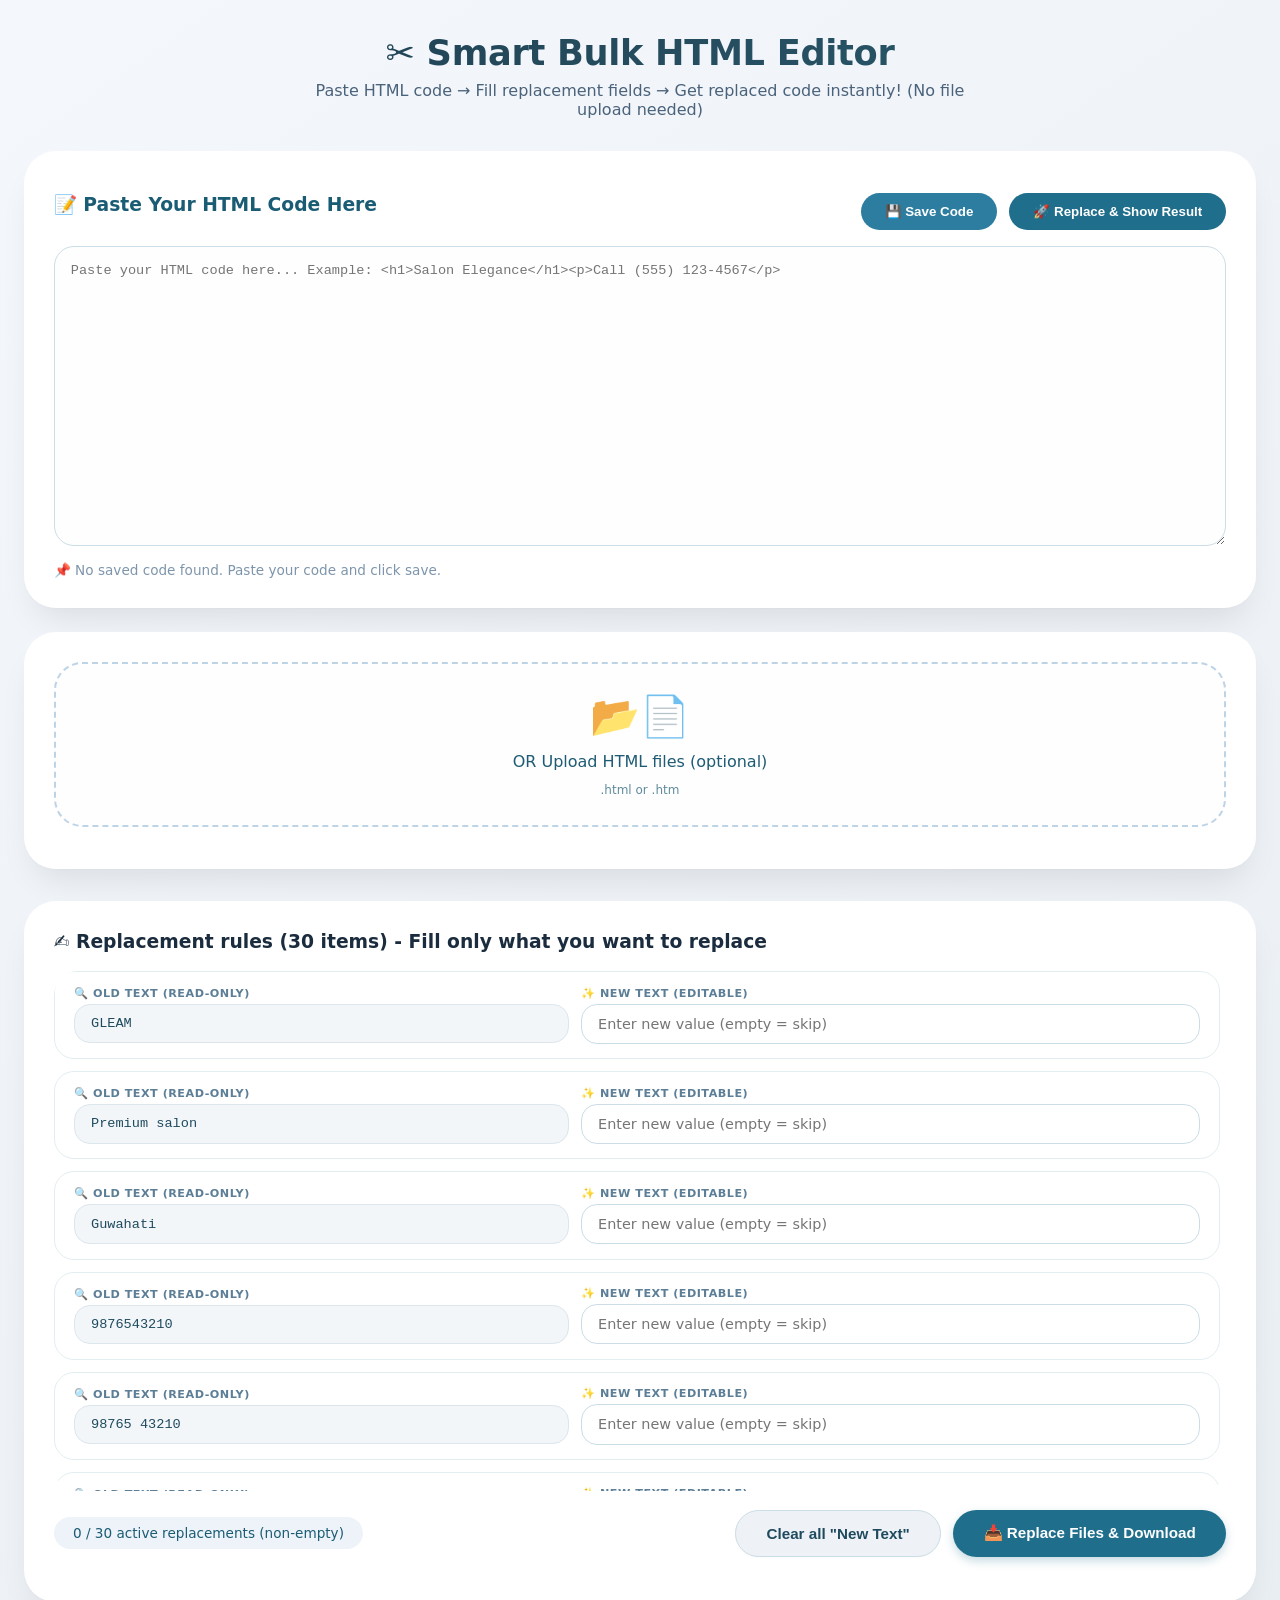
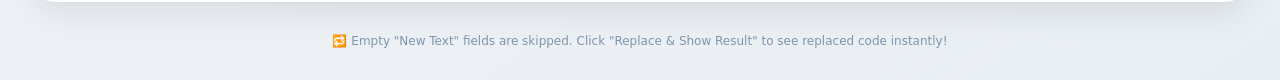
<file: next/index-Replace.html>
<!DOCTYPE html>
<html lang="en">
<head>
  <meta charset="UTF-8">
  <meta name="viewport" content="width=device-width, initial-scale=1.0, user-scalable=yes">
  <title>Smart Bulk HTML Editor | Salon Template Customizer</title>
  <style>
    * {
      margin: 0;
      padding: 0;
      box-sizing: border-box;
    }

    body {
      background: linear-gradient(145deg, #f4f7fc 0%, #e9eef3 100%);
      font-family: 'Inter', system-ui, -apple-system, 'Segoe UI', Roboto, Helvetica, Arial, sans-serif;
      padding: 2rem 1.5rem;
      color: #1a2c3e;
    }

    .container {
      max-width: 1400px;
      margin: 0 auto;
    }

    .hero {
      text-align: center;
      margin-bottom: 2rem;
    }

    .hero h1 {
      font-size: 2.2rem;
      font-weight: 700;
      background: linear-gradient(135deg, #1E3C4C, #2B5C6F);
      background-clip: text;
      -webkit-background-clip: text;
      color: transparent;
      letter-spacing: -0.3px;
    }

    .hero p {
      color: #4a627a;
      margin-top: 0.5rem;
      font-size: 1rem;
      max-width: 650px;
      margin-left: auto;
      margin-right: auto;
    }

    .card {
      background: rgba(255, 255, 255, 0.96);
      border-radius: 32px;
      box-shadow: 0 20px 35px -12px rgba(0, 0, 0, 0.1), 0 1px 3px rgba(0, 0, 0, 0.02);
      padding: 1.8rem;
      margin-bottom: 2rem;
      transition: all 0.2s ease;
      border: 1px solid rgba(255, 255, 255, 0.5);
    }

    /* Code editor section */
    .code-editor-section {
      margin-bottom: 1.5rem;
    }

    .code-editor-header {
      display: flex;
      justify-content: space-between;
      align-items: center;
      flex-wrap: wrap;
      margin-bottom: 1rem;
      gap: 12px;
    }

    .code-editor-header h3 {
      font-weight: 600;
      color: #1a5c74;
    }

    .code-textarea {
      width: 100%;
      min-height: 300px;
      padding: 1rem;
      border-radius: 20px;
      border: 1px solid #cbdde6;
      font-family: 'SF Mono', 'Courier New', monospace;
      font-size: 0.85rem;
      background: #fefefe;
      resize: vertical;
    }

    .code-textarea:focus {
      outline: none;
      border-color: #2c7da0;
      box-shadow: 0 0 0 3px rgba(44, 125, 160, 0.2);
    }

    .code-actions {
      display: flex;
      gap: 12px;
      margin-top: 12px;
      flex-wrap: wrap;
    }

    .btn-save-code {
      background: #2c7da0;
      color: white;
      padding: 0.7rem 1.5rem;
      border: none;
      border-radius: 50px;
      font-weight: 600;
      cursor: pointer;
      transition: all 0.2s ease;
    }

    .btn-save-code:hover {
      background: #1e5b74;
      transform: translateY(-2px);
    }

    .btn-run-code {
      background: #1f6e8c;
      color: white;
      padding: 0.7rem 1.5rem;
      border: none;
      border-radius: 50px;
      font-weight: 600;
      cursor: pointer;
      transition: all 0.2s ease;
    }

    .btn-run-code:hover {
      background: #0e5a75;
      transform: translateY(-2px);
    }

    .upload-area {
      border: 2px dashed #bdd3e6;
      border-radius: 28px;
      background: #fefefe;
      padding: 1.8rem 1.5rem;
      text-align: center;
      transition: all 0.2s;
      cursor: pointer;
    }

    .upload-area:hover {
      border-color: #2c7da0;
      background: #f0f7fc;
    }

    .upload-label {
      display: inline-flex;
      flex-direction: column;
      align-items: center;
      gap: 12px;
      cursor: pointer;
      font-weight: 500;
      color: #1e5b74;
    }

    .upload-icon {
      font-size: 2.5rem;
    }

    input[type="file"] {
      display: none;
    }

    .file-list {
      margin-top: 1rem;
      font-size: 0.85rem;
      color: #2c5a6e;
      background: #eef3f7;
      padding: 0.6rem 1rem;
      border-radius: 40px;
      display: inline-block;
      max-width: 100%;
      white-space: nowrap;
      overflow-x: auto;
    }

    .saved-files-section {
      margin-top: 0.75rem;
      display: flex;
      flex-wrap: wrap;
      align-items: center;
      justify-content: space-between;
      gap: 12px;
    }
    .saved-files-display {
      font-size: 0.85rem;
      color: #2c5a6e;
      background: #eef3f7;
      padding: 0.6rem 1rem;
      border-radius: 40px;
      flex: 1;
      min-width: 150px;
      word-break: break-word;
      white-space: normal;
      text-align: left;
    }
    .btn-remove-files {
      background: #fff0f0;
      color: #b13e3e;
      border: 1px solid #f0c0c0;
      padding: 0.5rem 1.2rem;
      border-radius: 40px;
      font-weight: 500;
      font-size: 0.85rem;
      cursor: pointer;
      transition: all 0.2s ease;
    }
    .btn-remove-files:hover {
      background: #ffe0e0;
      transform: translateY(-1px);
    }

    .replacements-wrapper {
      max-height: 520px;
      overflow-y: auto;
      border-radius: 24px;
      margin-top: 1.2rem;
      padding-right: 6px;
    }

    .replace-grid {
      display: flex;
      flex-direction: column;
      gap: 12px;
    }

    .row-card {
      background: #ffffff;
      border-radius: 20px;
      border: 1px solid #e2edf2;
      padding: 0.9rem 1.2rem;
      display: flex;
      flex-wrap: wrap;
      align-items: center;
      gap: 12px;
      transition: box-shadow 0.2s;
    }

    .row-card:hover {
      box-shadow: 0 6px 12px -8px rgba(0, 0, 0, 0.08);
      border-color: #cde1ea;
    }

    .old-field {
      flex: 2;
      min-width: 180px;
    }

    .new-field {
      flex: 2.5;
      min-width: 200px;
    }

    .row-label {
      font-size: 0.7rem;
      font-weight: 600;
      text-transform: uppercase;
      letter-spacing: 0.5px;
      color: #5c7e96;
      margin-bottom: 4px;
    }

    .old-text-box {
      background: #f2f6f9;
      border: 1px solid #dce6ed;
      border-radius: 16px;
      padding: 0.7rem 1rem;
      font-family: 'SF Mono', 'Courier New', monospace;
      font-size: 0.85rem;
      color: #1f4a5e;
      word-break: break-word;
      width: 100%;
      cursor: default;
    }

    .new-input {
      width: 100%;
      padding: 0.7rem 1rem;
      border-radius: 16px;
      border: 1px solid #cbdde6;
      font-family: inherit;
      font-size: 0.9rem;
      transition: 0.2s;
      background: white;
    }

    .new-input:focus {
      outline: none;
      border-color: #2c7da0;
      box-shadow: 0 0 0 3px rgba(44, 125, 160, 0.2);
    }

    .action-bar {
      display: flex;
      flex-wrap: wrap;
      justify-content: space-between;
      align-items: center;
      margin-top: 1.2rem;
      gap: 1rem;
    }

    .btn {
      border: none;
      padding: 0.85rem 1.9rem;
      border-radius: 50px;
      font-weight: 600;
      font-size: 0.95rem;
      cursor: pointer;
      transition: all 0.2s ease;
      background: #eef2f6;
      color: #1f4a5e;
      box-shadow: 0 1px 2px rgba(0,0,0,0.02);
    }

    .btn-primary {
      background: #1f6e8c;
      color: white;
      box-shadow: 0 4px 10px rgba(31, 110, 140, 0.25);
    }

    .btn-primary:hover {
      background: #0e5a75;
      transform: translateY(-2px);
      box-shadow: 0 10px 20px -8px rgba(31, 110, 140, 0.4);
    }

    .btn-secondary {
      background: #eef2f6;
      border: 1px solid #cbdde6;
    }

    .btn-secondary:hover {
      background: #e2e9f0;
      transform: translateY(-1px);
    }

    .stats {
      background: #eef3f9;
      border-radius: 60px;
      padding: 0.5rem 1.2rem;
      font-size: 0.85rem;
      font-weight: 500;
      color: #1a5c74;
    }

    .message-area {
      margin-top: 1rem;
      font-size: 0.9rem;
      font-weight: 500;
      display: flex;
      align-items: center;
      gap: 10px;
      flex-wrap: wrap;
    }

    .success-badge {
      background: #dff3e6;
      color: #1e6f3f;
      padding: 0.4rem 1rem;
      border-radius: 40px;
    }

    .loading {
      display: inline-flex;
      align-items: center;
      gap: 8px;
      background: #fff2df;
      color: #b45f06;
      padding: 0.4rem 1rem;
      border-radius: 40px;
    }

    .spinner {
      width: 18px;
      height: 18px;
      border: 2px solid #b45f06;
      border-top: 2px solid transparent;
      border-radius: 50%;
      animation: spin 0.7s linear infinite;
    }

    @keyframes spin {
      0% { transform: rotate(0deg); }
      100% { transform: rotate(360deg); }
    }

    /* Modal Popup Styles */
    .modal {
      display: none;
      position: fixed;
      z-index: 1000;
      left: 0;
      top: 0;
      width: 100%;
      height: 100%;
      background-color: rgba(0,0,0,0.5);
      backdrop-filter: blur(4px);
    }
    .modal-content {
      background: white;
      margin: 5% auto;
      padding: 0;
      border-radius: 32px;
      width: 85%;
      max-width: 900px;
      max-height: 80vh;
      overflow: hidden;
      box-shadow: 0 25px 50px -12px rgba(0,0,0,0.25);
      animation: modalSlide 0.3s ease;
    }
    @keyframes modalSlide {
      from { transform: translateY(-50px); opacity: 0; }
      to { transform: translateY(0); opacity: 1; }
    }
    .modal-header {
      background: linear-gradient(135deg, #1E3C4C, #2B5C6F);
      padding: 1.2rem 1.5rem;
      color: white;
      display: flex;
      justify-content: space-between;
      align-items: center;
    }
    .modal-header h3 {
      margin: 0;
      font-weight: 600;
    }
    .close-modal {
      font-size: 28px;
      font-weight: bold;
      cursor: pointer;
      transition: 0.2s;
    }
    .close-modal:hover {
      opacity: 0.7;
    }
    .modal-body {
      padding: 1.5rem;
      overflow-y: auto;
      max-height: 60vh;
    }
    .modal-body pre {
      background: #1e1e1e;
      color: #d4d4d4;
      padding: 1rem;
      border-radius: 16px;
      overflow-x: auto;
      font-family: 'Courier New', monospace;
      font-size: 0.8rem;
      white-space: pre-wrap;
      word-wrap: break-word;
    }
    .modal-footer {
      padding: 1rem 1.5rem;
      background: #f5f7fa;
      display: flex;
      justify-content: flex-end;
      gap: 12px;
    }
    .btn-copy {
      background: #2c7da0;
      color: white;
    }
    .btn-download-modal {
      background: #1f6e8c;
      color: white;
    }

    footer {
      text-align: center;
      font-size: 0.75rem;
      color: #7d95ab;
      margin-top: 2rem;
    }

    @media (max-width: 700px) {
      body {
        padding: 1rem;
      }
      .card {
        padding: 1.2rem;
      }
      .row-card {
        flex-direction: column;
        align-items: stretch;
      }
      .old-field, .new-field {
        width: 100%;
      }
      .action-bar {
        flex-direction: column;
        align-items: stretch;
      }
      .btn {
        text-align: center;
      }
      .replacements-wrapper {
        max-height: 460px;
      }
      .saved-files-section {
        flex-direction: column;
        align-items: stretch;
      }
      .modal-content {
        width: 95%;
        margin: 10% auto;
      }
    }
  </style>
</head>
<body>
<div class="container">
  <div class="hero">
    <h1>✂️ Smart Bulk HTML Editor</h1>
    <p>Paste HTML code → Fill replacement fields → Get replaced code instantly! (No file upload needed)</p>
  </div>

  <!-- Code Editor Section with Save & Run -->
  <div class="card code-editor-section">
    <div class="code-editor-header">
      <h3>📝 Paste Your HTML Code Here</h3>
      <div class="code-actions">
        <button id="saveCodeBtn" class="btn-save-code">💾 Save Code</button>
        <button id="runCodeBtn" class="btn-run-code">🚀 Replace & Show Result</button>
      </div>
    </div>
    <textarea id="codeEditor" class="code-textarea" placeholder="Paste your HTML code here... Example: &lt;h1&gt;Salon Elegance&lt;/h1&gt;&lt;p&gt;Call (555) 123-4567&lt;/p&gt;"></textarea>
    <div id="codeSaveMessage" style="margin-top: 0.75rem; font-size: 0.85rem;"></div>
  </div>

  <!-- Upload card (optional - for file processing) -->
  <div class="card">
    <div class="upload-area" id="uploadZone">
      <label class="upload-label" for="fileInput">
        <span class="upload-icon">📂📄</span>
        <span>OR Upload HTML files (optional)</span>
        <span style="font-size:0.75rem; opacity:0.7">.html or .htm</span>
      </label>
      <input type="file" id="fileInput" multiple accept=".html,.htm,.text/html">
      <div id="fileListDisplay" class="file-list" style="display:none;"></div>
    </div>
    <div id="savedFilesContainer" style="margin-top: 12px;"></div>
  </div>

  <!-- Replacement rows -->
  <div class="card">
    <h3 style="margin-bottom: 1rem; font-weight: 600;">✍️ Replacement rules (30 items) - Fill only what you want to replace</h3>
    <div class="replacements-wrapper" id="replacementsWrapper">
      <div class="replace-grid" id="replaceGrid"></div>
    </div>
    <div class="action-bar">
      <div class="stats" id="statsPreview">0 replacements ready</div>
      <div style="display: flex; gap: 12px;">
        <button class="btn btn-secondary" id="clearNewBtn">Clear all "New Text"</button>
        <button class="btn btn-primary" id="replaceDownloadBtn">📥 Replace Files & Download</button>
      </div>
    </div>
    <div id="messageArea" class="message-area"></div>
  </div>
  <footer>🔁 Empty "New Text" fields are skipped. Click "Replace & Show Result" to see replaced code instantly!</footer>
</div>

<!-- Modal Popup for Result -->
<div id="resultModal" class="modal">
  <div class="modal-content">
    <div class="modal-header">
      <h3>✅ Replacement Result</h3>
      <span class="close-modal">&times;</span>
    </div>
    <div class="modal-body">
      <p><strong>Replaced Code:</strong></p>
      <pre id="resultCode"></pre>
    </div>
    <div class="modal-footer">
      <button id="copyResultBtn" class="btn btn-copy">📋 Copy to Clipboard</button>
      <button id="downloadResultBtn" class="btn btn-download-modal">💾 Download as HTML</button>
    </div>
  </div>
</div>

<script>
  // ========== OLD TEXTS (30 items) ==========
  const OLD_TEXTS = [
    "GLEAM",
    "Premium salon",
    "Guwahati",
    "9876543210",
    "98765 43210",
    "Christian Basti",
    "https://maps.google.com/?q=Christian+Basti+Guwahati",
    "https://images.unsplash.com/photo-1581044777550-4cfa60707c03?w=80&h=80&fit=crop&auto=format",
    "https://images.unsplash.com/photo-1560066984-138dadb4c035?w=1600",
    "",
    "10am",
    "8pm",
    "Gall1",
    "Gall2",
    "Gall3",
    "maplink",
    "06:00",
    "22:00"
  ];

  let newInputFields = [];
  const fileInput = document.getElementById('fileInput');
  const fileListDisplay = document.getElementById('fileListDisplay');
  const replaceGrid = document.getElementById('replaceGrid');
  const replaceDownloadBtn = document.getElementById('replaceDownloadBtn');
  const clearNewBtn = document.getElementById('clearNewBtn');
  const messageArea = document.getElementById('messageArea');
  const statsPreview = document.getElementById('statsPreview');
  const savedFilesContainer = document.getElementById('savedFilesContainer');
  const codeEditor = document.getElementById('codeEditor');
  const saveCodeBtn = document.getElementById('saveCodeBtn');
  const runCodeBtn = document.getElementById('runCodeBtn');
  const codeSaveMessage = document.getElementById('codeSaveMessage');
  
  // Modal elements
  const modal = document.getElementById('resultModal');
  const resultCode = document.getElementById('resultCode');
  const closeModal = document.querySelector('.close-modal');
  const copyResultBtn = document.getElementById('copyResultBtn');
  const downloadResultBtn = document.getElementById('downloadResultBtn');

  // ========== MODAL FUNCTIONS ==========
  function showModal(content) {
    resultCode.textContent = content;
    modal.style.display = 'block';
  }

  function closeModalFunc() {
    modal.style.display = 'none';
  }

  closeModal.onclick = closeModalFunc;
  window.onclick = function(event) {
    if (event.target == modal) closeModalFunc();
  }

  copyResultBtn.onclick = function() {
    navigator.clipboard.writeText(resultCode.textContent).then(() => {
      showMessage("✅ Code copied to clipboard!", false, true);
    }).catch(() => {
      showMessage("❌ Failed to copy", true);
    });
  }

  downloadResultBtn.onclick = function() {
    const content = resultCode.textContent;
    const blob = new Blob([content], { type: 'text/html' });
    const link = document.createElement('a');
    const url = URL.createObjectURL(blob);
    link.href = url;
    link.download = `replaced_code_${Date.now()}.html`;
    document.body.appendChild(link);
    link.click();
    document.body.removeChild(link);
    URL.revokeObjectURL(url);
    showMessage("✅ File downloaded!", false, true);
  }

  // ========== CODE SAVE & LOAD FUNCTIONS ==========
  function loadSavedCode() {
    const savedCode = localStorage.getItem('saved_html_code');
    if (savedCode) {
      codeEditor.value = savedCode;
      codeSaveMessage.innerHTML = '<span style="color: #1e6f3f;">✅ Previously saved code loaded from localStorage.</span>';
      return true;
    } else {
      codeSaveMessage.innerHTML = '<span style="color: #7d95ab;">📌 No saved code found. Paste your code and click save.</span>';
      return false;
    }
  }

  function saveCodeToLocalStorage() {
    const code = codeEditor.value;
    if (code.trim() === '') {
      codeSaveMessage.innerHTML = '<span style="color: #b13e3e;">⚠️ Cannot save empty code. Please paste some code first.</span>';
      return;
    }
    localStorage.setItem('saved_html_code', code);
    codeSaveMessage.innerHTML = '<span style="color: #1e6f3f;">✅ Code saved successfully to localStorage!</span>';
    setTimeout(() => {
      if (codeSaveMessage.innerHTML.includes('saved successfully')) {
        codeSaveMessage.innerHTML = '<span style="color: #1e6f3f;">✅ Code saved! Click "Replace & Show Result" to apply replacements.</span>';
      }
    }, 2000);
  }

  // ========== APPLY REPLACEMENTS ON TEXT ==========
  function applyReplacementsOnText(content, replacementsMap) {
    let updatedContent = content;
    for (let [oldStr, newStr] of replacementsMap.entries()) {
      if (newStr === undefined || newStr === null || newStr === "") continue;
      const escapedOld = oldStr.replace(/[.*+?^${}()|[\]\\]/g, '\\$&');
      const regex = new RegExp(escapedOld, 'g');
      updatedContent = updatedContent.replace(regex, newStr);
    }
    return updatedContent;
  }

  // Get current replacement map from input fields
  function getReplacementMap() {
    const replacementsMap = new Map();
    for (let i = 0; i < OLD_TEXTS.length; i++) {
      const newVal = newInputFields[i]?.value?.trim();
      if (newVal !== undefined && newVal !== "") {
        replacementsMap.set(OLD_TEXTS[i], newVal);
      }
    }
    return replacementsMap;
  }

  // ========== MAIN RUN FUNCTION - NO FILE NEEDED ==========
  async function runReplaceOnCode() {
    const sourceCode = codeEditor.value;
    
    if (sourceCode.trim() === '') {
      showMessage("❌ Please paste some HTML code in the editor first!", true);
      return;
    }
    
    const replacementsMap = getReplacementMap();
    const activeCount = replacementsMap.size;
    
    if (activeCount === 0) {
      showMessage("⚠️ No active replacements. Please fill at least one 'New Text' field.", true);
      return;
    }
    
    showMessage(`🔄 Applying ${activeCount} replacement rules on your code...`, false, false, true);
    
    // Simulate small delay for UX
    await new Promise(r => setTimeout(r, 100));
    
    // Apply replacements
    const replacedCode = applyReplacementsOnText(sourceCode, replacementsMap);
    
    // Count actual replacements
    let replaceCount = 0;
    for (let [oldStr, newStr] of replacementsMap.entries()) {
      const escaped = oldStr.replace(/[.*+?^${}()|[\]\\]/g, '\\$&');
      const regex = new RegExp(escaped, 'g');
      const matches = sourceCode.match(regex);
      if (matches) replaceCount += matches.length;
    }
    
    // Show result in modal
    showModal(replacedCode);
    showMessage(`✅ Success! ${replaceCount} replacements applied. Result shown in popup.`, false, true);
  }

  // ========== FILE PROCESSING (for uploaded files) ==========
  async function processFilesAndDownload() {
    const files = fileInput.files;
    if (files.length === 0) {
      showMessage("❌ No files selected. Either paste code above OR select HTML files.", true);
      return;
    }

    const replacementsMap = getReplacementMap();
    const activeCount = replacementsMap.size;
    
    if (activeCount === 0) {
      showMessage("⚠️ No active replacements. Please fill at least one 'New Text' field.", true);
      return;
    }

    showMessage(`📁 Processing ${files.length} file(s) with ${activeCount} replacement rules...`, false, false, true);
    replaceDownloadBtn.disabled = true;
    
    await new Promise(r => setTimeout(r, 20));

    let successCount = 0;
    let errorFiles = [];
    let totalReplacementsApplied = 0;

    for (let i = 0; i < files.length; i++) {
      const file = files[i];
      if (!file.name.match(/\.(html|htm)$/i) && file.type !== 'text/html') {
        errorFiles.push(`${file.name} (skipped: not HTML)`);
        continue;
      }
      try {
        const content = await readFileAsText(file);
        const newContent = applyReplacementsOnText(content, replacementsMap);
        
        let replaceCount = 0;
        for (let [oldStr, newStr] of replacementsMap.entries()) {
          const escaped = oldStr.replace(/[.*+?^${}()|[\]\\]/g, '\\$&');
          const regexAll = new RegExp(escaped, 'g');
          const matches = content.match(regexAll);
          if (matches) replaceCount += matches.length;
        }
        totalReplacementsApplied += replaceCount;
        
        downloadFile(newContent, `replaced_${file.name}`);
        successCount++;
      } catch (err) {
        console.error(err);
        errorFiles.push(`${file.name} (read error)`);
      }
    }

    let msg = `✅ Processed ${successCount} of ${files.length} files. Total replacements: ${totalReplacementsApplied}. `;
    if (errorFiles.length) msg += ` Issues: ${errorFiles.join(', ')}.`;
    showMessage(msg, false, true, false);
    
    replaceDownloadBtn.disabled = false;
  }

  // ========== URL PARAMETER HANDLING ==========
  function loadFromURL() {
    const urlParams = new URLSearchParams(window.location.search);
    
    // Fill replacement fields from URL params (1-30)
    for (let i = 1; i <= 30; i++) {
      const paramValue = urlParams.get(i.toString());
      if (paramValue !== null && newInputFields[i-1]) {
        let decoded = decodeURIComponent(paramValue).trim();
        newInputFields[i-1].value = decoded;
      }
    }
    
    updateStats();
    
    // Check if auto-replace is requested
    const autoReplace = urlParams.get('replace');
    const autoRun = urlParams.get('run');
    
    if (autoReplace === 'yes' || autoRun === 'yes' || autoReplace === 'true' || autoRun === 'true') {
      setTimeout(() => {
        // Check if there's code in editor or files
        if (codeEditor.value.trim() !== '') {
          runReplaceOnCode();
        } else if (fileInput.files.length > 0) {
          processFilesAndDownload();
        } else {
          showMessage("ℹ️ Auto-replace requested but no code or files found. Please paste code or upload files.", false);
        }
      }, 500);
    }
  }

  // ========== HELPER FUNCTIONS ==========
  const STORAGE_KEY = "salon_editor_filenames";

  function saveFilesToLocalStorage(fileNamesArray) {
    if (fileNamesArray.length === 0) {
      localStorage.removeItem(STORAGE_KEY);
    } else {
      localStorage.setItem(STORAGE_KEY, JSON.stringify(fileNamesArray));
    }
  }

  function loadSavedFilesUI() {
    const stored = localStorage.getItem(STORAGE_KEY);
    let fileNames = [];
    if (stored) {
      try {
        fileNames = JSON.parse(stored);
        if (!Array.isArray(fileNames)) fileNames = [];
      } catch(e) { fileNames = []; }
    }
    if (fileNames.length > 0) {
      savedFilesContainer.innerHTML = `
        <div class="saved-files-section">
          <div class="saved-files-display">
            📁 Previously selected files: ${escapeHtml(fileNames.join(', '))}
          </div>
          <button id="removeSavedFilesBtn" class="btn-remove-files">❌ Remove Saved Files</button>
        </div>
      `;
      const removeBtn = document.getElementById('removeSavedFilesBtn');
      if (removeBtn) {
        removeBtn.addEventListener('click', (e) => {
          e.stopPropagation();
          localStorage.removeItem(STORAGE_KEY);
          savedFilesContainer.innerHTML = '';
          fileInput.value = '';
          updateFileListUI();
          showMessage("Saved file history removed and current selection cleared.", false);
        });
      }
    } else {
      savedFilesContainer.innerHTML = '';
    }
  }

  function updateFileListUI() {
    const files = fileInput.files;
    if (files.length === 0) {
      fileListDisplay.style.display = 'none';
      fileListDisplay.innerText = '';
      return;
    }
    const names = Array.from(files).map(f => f.name);
    fileListDisplay.innerText = `📁 ${files.length} file(s): ${names.join(', ')}`;
    fileListDisplay.style.display = 'inline-block';
  }

  function syncFileUIAndStorage() {
    updateFileListUI();
    const files = fileInput.files;
    if (files.length === 0) {
      saveFilesToLocalStorage([]);
    } else {
      const names = Array.from(files).map(f => f.name);
      saveFilesToLocalStorage(names);
    }
    loadSavedFilesUI();
  }

  function escapeHtml(str) {
    return str.replace(/[&<>]/g, function(m) {
      if (m === '&') return '&amp;';
      if (m === '<') return '&lt;';
      if (m === '>') return '&gt;';
      return m;
    });
  }

  function updateStats() {
    if (!newInputFields.length) return;
    let nonEmptyCount = 0;
    for (let input of newInputFields) {
      if (input.value.trim() !== "") nonEmptyCount++;
    }
    statsPreview.innerText = `${nonEmptyCount} / 30 active replacements (non-empty)`;
  }

  function buildReplacementRows() {
    replaceGrid.innerHTML = '';
    newInputFields = [];
    for (let i = 0; i < OLD_TEXTS.length; i++) {
      const oldVal = OLD_TEXTS[i];
      const rowDiv = document.createElement('div');
      rowDiv.className = 'row-card';

      const oldCol = document.createElement('div');
      oldCol.className = 'old-field';
      oldCol.innerHTML = `
        <div class="row-label">🔍 Old text (read-only)</div>
        <div class="old-text-box">${escapeHtml(oldVal)}</div>
      `;

      const newCol = document.createElement('div');
      newCol.className = 'new-field';
      const newInput = document.createElement('input');
      newInput.type = 'text';
      newInput.placeholder = `Enter new value (empty = skip)`;
      newInput.className = 'new-input';
      newInput.value = '';
      newInput.setAttribute('data-row-index', i);
      newInput.addEventListener('input', () => {
        updateStats();
      });
      newInputFields.push(newInput);
      newCol.innerHTML = `<div class="row-label">✨ New text (editable)</div>`;
      newCol.appendChild(newInput);
      
      rowDiv.appendChild(oldCol);
      rowDiv.appendChild(newCol);
      replaceGrid.appendChild(rowDiv);
    }
    updateStats();
    loadFromURL();
  }

  function clearMessage() {
    messageArea.innerHTML = '';
  }

  function showMessage(text, isError = false, isSuccess = false, isLoading = false) {
    messageArea.innerHTML = '';
    const msgDiv = document.createElement('div');
    if (isLoading) {
      msgDiv.className = 'loading';
      msgDiv.innerHTML = `<div class="spinner"></div> ${text}`;
    } else if (isSuccess) {
      msgDiv.className = 'success-badge';
      msgDiv.innerHTML = `✅ ${text}`;
    } else if (isError) {
      msgDiv.style.background = "#ffe6e5";
      msgDiv.style.color = "#b13e3e";
      msgDiv.style.padding = "0.4rem 1rem";
      msgDiv.style.borderRadius = "40px";
      msgDiv.innerHTML = `⚠️ ${text}`;
    } else {
      msgDiv.style.background = "#eef3fc";
      msgDiv.style.padding = "0.4rem 1rem";
      msgDiv.style.borderRadius = "40px";
      msgDiv.innerHTML = text;
    }
    messageArea.appendChild(msgDiv);
  }

  function readFileAsText(file) {
    return new Promise((resolve, reject) => {
      const reader = new FileReader();
      reader.onload = (e) => resolve(e.target.result);
      reader.onerror = (e) => reject(e);
      reader.readAsText(file, "UTF-8");
    });
  }

  function downloadFile(content, filename) {
    const blob = new Blob([content], { type: 'text/html' });
    const link = document.createElement('a');
    const url = URL.createObjectURL(blob);
    link.href = url;
    link.download = filename;
    document.body.appendChild(link);
    link.click();
    document.body.removeChild(link);
    URL.revokeObjectURL(url);
  }

  function clearAllNewFields() {
    for (let input of newInputFields) {
      input.value = '';
    }
    updateStats();
    showMessage("All 'New Text' fields cleared. Replacements will be skipped until you fill them.", false);
  }

  function onFileInputChange() {
    updateFileListUI();
    const files = fileInput.files;
    if (files.length === 0) {
      saveFilesToLocalStorage([]);
    } else {
      const names = Array.from(files).map(f => f.name);
      saveFilesToLocalStorage(names);
    }
    loadSavedFilesUI();
    clearMessage();
  }

  const uploadZone = document.getElementById('uploadZone');
  uploadZone.addEventListener('click', (e) => {
    if (e.target.tagName !== 'INPUT' && e.target !== fileInput) {
      fileInput.click();
    }
  });

  fileInput.addEventListener('change', onFileInputChange);
  replaceDownloadBtn.addEventListener('click', processFilesAndDownload);
  clearNewBtn.addEventListener('click', clearAllNewFields);
  saveCodeBtn.addEventListener('click', saveCodeToLocalStorage);
  runCodeBtn.addEventListener('click', runReplaceOnCode);
  
  // Initialize everything
  buildReplacementRows();
  loadSavedFilesUI();
  updateFileListUI();
  loadSavedCode();
</script>
</body>
</html>
</file>
